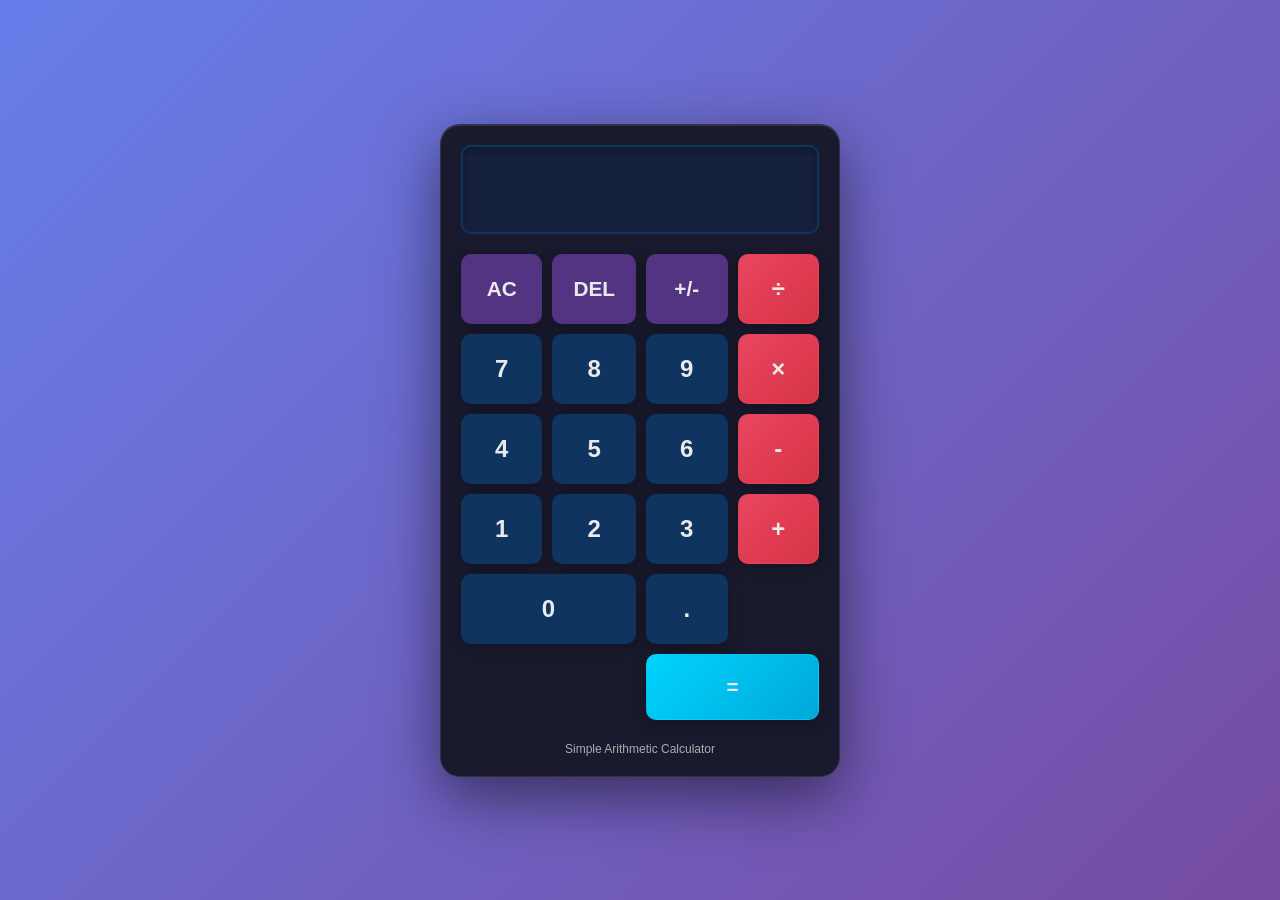
<file: Calculator/index.html>
<!DOCTYPE html>
<html lang="en">
<head>
    <meta charset="UTF-8">
    <meta name="viewport" content="width=device-width, initial-scale=1.0">
    <title>Simple Calculator</title>
    <link rel="stylesheet" href="styles.css">
</head>
<body>
    <div class="calculator-container">
        <div class="calculator">
            <div class="calculator-display">
                <input type="text" id="display" class="display" readonly>
            </div>
            
            <div class="calculator-buttons">
                <!-- Row 1: Clear and Delete -->
                <button class="btn btn-function" onclick="clearDisplay()">AC</button>
                <button class="btn btn-function" onclick="deleteLast()">DEL</button>
                <button class="btn btn-function" onclick="toggleSign()">+/-</button>
                <button class="btn btn-operator" onclick="appendOperation('/')">÷</button>
                
                <!-- Row 2: Numbers 7, 8, 9 -->
                <button class="btn btn-number" onclick="appendNum('7')">7</button>
                <button class="btn btn-number" onclick="appendNum('8')">8</button>
                <button class="btn btn-number" onclick="appendNum('9')">9</button>
                <button class="btn btn-operator" onclick="appendOperation('*')">×</button>
                
                <!-- Row 3: Numbers 4, 5, 6 -->
                <button class="btn btn-number" onclick="appendNum('4')">4</button>
                <button class="btn btn-number" onclick="appendNum('5')">5</button>
                <button class="btn btn-number" onclick="appendNum('6')">6</button>
                <button class="btn btn-operator" onclick="appendOperation('-')">-</button>
                
                <!-- Row 4: Numbers 1, 2, 3 -->
                <button class="btn btn-number" onclick="appendNum('1')">1</button>
                <button class="btn btn-number" onclick="appendNum('2')">2</button>
                <button class="btn btn-number" onclick="appendNum('3')">3</button>
                <button class="btn btn-operator" onclick="appendOperation('+')">+</button>
                
                <!-- Row 5: 0, Decimal, Equals -->
                <button class="btn btn-number btn-zero" onclick="appendNum('0')">0</button>
                <button class="btn btn-number" onclick="appendNum('.')">.</button>
                <button class="btn btn-equals" onclick="calculate()">=</button>
            </div>
            
            <div class="calculator-info">
                <small>Simple Arithmetic Calculator</small>
            </div>
        </div>
    </div>
    
    <script src="calculator.js"></script>
</body>
</html>
</file>
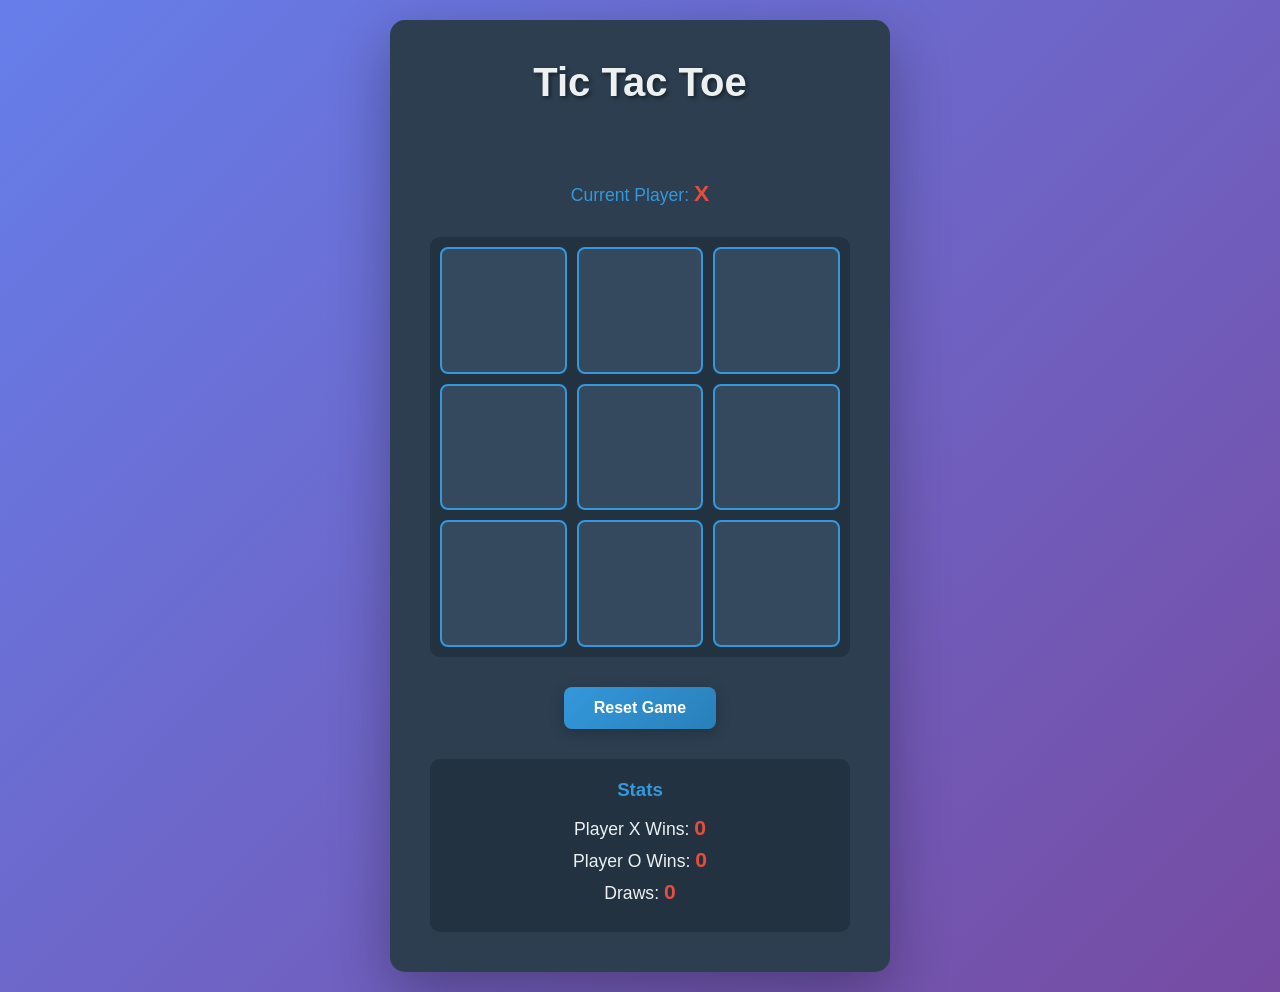
<file: TicTacToe/index.html>
<!DOCTYPE html>
<html lang="en">

<head>
  <!-- ================================================================== -->
  <!-- META INFORMATION & ENCODING -->
  <!-- ================================================================== -->

  <!-- Specify character encoding as UTF-8 -->
  <meta charset="UTF-8">

  <!-- Viewport settings for responsive design on mobile devices -->
  <meta name="viewport" content="width=device-width, initial-scale=1.0">

  <!-- Page title that appears in browser tab -->
  <title>Tic Tac Toe Game</title>

  <!-- ================================================================== -->
  <!-- STYLESHEETS -->
  <!-- ================================================================== -->

  <!-- Link to external CSS stylesheet for game styling -->
  <link rel="stylesheet" href="styles.css">

</head>

<body>
  <!-- ================================================================== -->
  <!-- MAIN GAME CONTAINER -->
  <!-- ================================================================== -->

  <div class="container">

    <!-- ============================================================== -->
    <!-- PAGE TITLE -->
    <!-- ============================================================== -->

    <h1>Tic Tac Toe</h1>

    <!-- ============================================================== -->
    <!-- GAME INFORMATION SECTION -->
    <!-- ============================================================== -->

    <div class="game-info">

      <!-- Display area for game status messages (win/draw announcements) -->
      <div id="gameMessage" class="message"></div>

      <!-- Display current player's turn -->
      <div id="currentPlayer" class="current-player">
        Current Player: <span id="playerSymbol">X</span>
      </div>

    </div>

    <!-- ============================================================== -->
    <!-- GAME BOARD (3x3 GRID) -->
    <!-- ============================================================== -->

    <div class="game-board">

      <!-- First row of cells -->
      <div class="cell" id="cell-1"></div>
      <div class="cell" id="cell-2"></div>
      <div class="cell" id="cell-3"></div>

      <!-- Second row of cells -->
      <div class="cell" id="cell-4"></div>
      <div class="cell" id="cell-5"></div>
      <div class="cell" id="cell-6"></div>

      <!-- Third row of cells -->
      <div class="cell" id="cell-7"></div>
      <div class="cell" id="cell-8"></div>
      <div class="cell" id="cell-9"></div>

    </div>

    <!-- ============================================================== -->
    <!-- CONTROL BUTTONS -->
    <!-- ============================================================== -->

    <div class="button-container">

      <!-- Button to reset the game and start a new one -->
      <button id="resetButton" class="reset-btn">Reset Game</button>

    </div>

    <!-- ============================================================== -->
    <!-- GAME STATISTICS SECTION -->
    <!-- ============================================================== -->

    <div class="stats">

      <!-- Statistics heading -->
      <h3>Stats</h3>

      <!-- Player X win counter -->
      <div>Player X Wins: <span id="xWins">0</span></div>

      <!-- Player O win counter -->
      <div>Player O Wins: <span id="oWins">0</span></div>

      <!-- Draw game counter -->
      <div>Draws: <span id="draws">0</span></div>

    </div>

  </div>

  <!-- ================================================================== -->
  <!-- JAVASCRIPT FILES -->
  <!-- ================================================================== -->

  <!-- Load game logic script -->
  <script src="game.js"></script>

</body>

</html>
</file>
<file: Calculator/styles.css>
:root {
    --primary-bg: #1a1a2e;
    --secondary-bg: #16213e;
    --accent-color: #0f3460;
    --operator-color: #e94560;
    --function-color: #533483;
    --text-color: #eaeaea;
    --button-hover: #2a2a4e;
    --equals-color: #00d4ff;
}

* {
    margin: 0;
    padding: 0;
    box-sizing: border-box;
}

body {
    font-family: 'Segoe UI', Tahoma, Geneva, Verdana, sans-serif;
    background: linear-gradient(135deg, #667eea 0%, #764ba2 100%);
    min-height: 100vh;
    display: flex;
    justify-content: center;
    align-items: center;
    padding: 20px;
}

.calculator-container {
    width: 100%;
    max-width: 400px;
}

.calculator {
    background-color: var(--primary-bg);
    border-radius: 20px;
    padding: 20px;
    box-shadow: 0 20px 60px rgba(0, 0, 0, 0.5), inset 0 1px 0 rgba(255, 255, 255, 0.1);
    border: 1px solid rgba(255, 255, 255, 0.1);
}

.calculator-display {
    margin-bottom: 20px;
}

.display {
    width: 100%;
    background-color: var(--secondary-bg);
    border: 2px solid var(--accent-color);
    border-radius: 10px;
    padding: 20px;
    font-size: 2.5em;
    color: var(--equals-color);
    text-align: right;
    font-weight: 600;
    font-family: 'Courier New', monospace;
    box-shadow: inset 0 4px 8px rgba(0, 0, 0, 0.3);
    transition: all 0.3s ease;
}

.display:focus {
    outline: none;
    border-color: var(--equals-color);
    box-shadow: inset 0 4px 8px rgba(0, 0, 0, 0.3), 0 0 15px rgba(0, 212, 255, 0.3);
}

.calculator-buttons {
    display: grid;
    grid-template-columns: repeat(4, 1fr);
    gap: 10px;
    margin-bottom: 20px;
}

.btn {
    padding: 20px;
    font-size: 1.5em;
    font-weight: bold;
    border: none;
    border-radius: 10px;
    cursor: pointer;
    transition: all 0.3s ease;
    color: var(--text-color);
    user-select: none;
    box-shadow: 0 4px 15px rgba(0, 0, 0, 0.3);
}

.btn:active {
    transform: scale(0.95);
}

.btn-number {
    background-color: var(--accent-color);
    border: 1px solid rgba(15, 52, 96, 0.5);
}

.btn-number:hover {
    background-color: var(--button-hover);
    box-shadow: 0 6px 20px rgba(0, 0, 0, 0.4);
}

.btn-operator {
    background: linear-gradient(135deg, var(--operator-color), #d63447);
    border: 1px solid rgba(233, 69, 96, 0.5);
}

.btn-operator:hover {
    transform: translateY(-2px);
    box-shadow: 0 6px 20px rgba(233, 69, 96, 0.4);
}

.btn-function {
    background-color: var(--function-color);
    border: 1px solid rgba(83, 52, 131, 0.5);
    font-size: 1.3em;
}

.btn-function:hover {
    background-color: #6a4fa3;
    box-shadow: 0 6px 20px rgba(0, 0, 0, 0.4);
}

.btn-equals {
    background: linear-gradient(135deg, var(--equals-color), #00a8d8);
    border: 1px solid rgba(0, 212, 255, 0.5);
    grid-column: 3 / 5;
    font-size: 1.3em;
}

.btn-equals:hover {
    transform: translateY(-2px);
    box-shadow: 0 6px 20px rgba(0, 212, 255, 0.4);
}

.btn-zero {
    grid-column: 1 / 3;
}

.calculator-info {
    text-align: center;
    color: var(--text-color);
    opacity: 0.7;
    font-size: 0.9em;
}

/* Responsive Design */
@media (max-width: 500px) {
    .calculator {
        padding: 15px;
    }
    
    .display {
        font-size: 1.8em;
        padding: 15px;
    }
    
    .btn {
        padding: 15px;
        font-size: 1.2em;
    }
    
    .calculator-buttons {
        gap: 8px;
    }
}

/* Animation for button press */
@keyframes buttonPress {
    0% {
        transform: scale(1);
    }
    50% {
        transform: scale(0.95);
    }
    100% {
        transform: scale(1);
    }
}

.btn:active {
    animation: buttonPress 0.2s ease-out;
}
</file>
<file: TicTacToe/styles.css>
/* ========================================================================== */
/* TIC TAC TOE GAME - STYLESHEET */
/* ========================================================================== */


/* ========================================================================== */
/* CSS CUSTOM PROPERTIES (VARIABLES) */
/* ========================================================================== */
/* Define a color scheme that can be reused throughout the stylesheet */

:root {
  /* Primary dark background color */
  --primary-color: #2c3e50;

  /* Secondary accent color (blue) */
  --secondary-color: #3498db;

  /* Accent color for important elements (red) */
  --accent-color: #e74c3c;

  /* Main text color (light gray) */
  --text-color: #ecf0f1;

  /* Game cell background color */
  --cell-bg: #34495e;

  /* Game cell hover background color */
  --cell-hover: #2c3e50;
}


/* ========================================================================== */
/* GLOBAL STYLES */
/* ========================================================================== */
/* Apply styles to all elements */

* {
  margin: 0;
  padding: 0;
  box-sizing: border-box;
}


/* ========================================================================== */
/* BODY & PAGE LAYOUT */
/* ========================================================================== */
/* Style the main page container and background */

body {
  /* Use a modern sans-serif font stack */
  font-family: 'Segoe UI', Tahoma, Geneva, Verdana, sans-serif;

  /* Apply gradient background (diagonal from purple to darker purple) */
  background: linear-gradient(135deg, #667eea 0%, #764ba2 100%);

  /* Make background fill the entire viewport */
  min-height: 100vh;

  /* Center the game container on the page */
  display: flex;
  justify-content: center;
  align-items: center;

  /* Add padding for mobile devices */
  padding: 20px;
}


/* ========================================================================== */
/* CONTAINER */
/* ========================================================================== */
/* Main game container styling */

.container {
  /* Dark background for the game area */
  background-color: var(--primary-color);

  /* Rounded corners */
  border-radius: 15px;

  /* Internal spacing */
  padding: 40px;

  /* Shadow effect for depth */
  box-shadow: 0 20px 60px rgba(0, 0, 0, 0.3);

  /* Limit container width */
  max-width: 500px;

  /* Full width up to max-width */
  width: 100%;
}


/* ========================================================================== */
/* HEADING STYLES */
/* ========================================================================== */
/* Title styling */

h1 {
  /* Center the title */
  text-align: center;

  /* Light text color */
  color: var(--text-color);

  /* Space below the title */
  margin-bottom: 30px;

  /* Large font size */
  font-size: 2.5em;

  /* Add subtle text shadow for depth */
  text-shadow: 2px 2px 4px rgba(0, 0, 0, 0.5);
}


/* ========================================================================== */
/* GAME INFORMATION SECTION */
/* ========================================================================== */
/* Message and player indicator area */

.game-info {
  /* Space below this section */
  margin-bottom: 30px;

  /* Center content */
  text-align: center;
}


/* Game message display (win/draw announcements) */
.message {
  /* Red text for attention */
  color: var(--accent-color);

  /* Large, bold font */
  font-size: 1.5em;
  font-weight: bold;

  /* Space below message */
  margin-bottom: 15px;

  /* Reserve space even when empty */
  min-height: 30px;

  /* Add subtle shadow */
  text-shadow: 1px 1px 2px rgba(0, 0, 0, 0.5);
}


/* Current player indicator */
.current-player {
  /* Blue text for current player info */
  color: var(--secondary-color);

  /* Slightly larger font */
  font-size: 1.1em;

  /* Space below indicator */
  margin-bottom: 10px;
}


/* Current player symbol (X or O) */
#playerSymbol {
  /* Make symbol bold and prominent */
  font-weight: bold;

  /* Red color to match accent scheme */
  color: var(--accent-color);

  /* Make symbol slightly larger */
  font-size: 1.3em;
}


/* ========================================================================== */
/* GAME BOARD LAYOUT */
/* ========================================================================== */
/* 3x3 grid styling */

.game-board {
  /* Create 3-column grid layout */
  display: grid;
  grid-template-columns: repeat(3, 1fr);

  /* Space between cells */
  gap: 10px;

  /* Space below the board */
  margin-bottom: 30px;

  /* Semi-transparent background */
  background-color: rgba(0, 0, 0, 0.2);

  /* Padding around the grid */
  padding: 10px;

  /* Rounded corners for the board */
  border-radius: 10px;
}


/* ========================================================================== */
/* GAME CELLS */
/* ========================================================================== */
/* Individual cell styling */

.cell {
  /* Cell background color */
  background-color: var(--cell-bg);

  /* Blue border around cell */
  border: 2px solid var(--secondary-color);

  /* Rounded corners */
  border-radius: 8px;

  /* Make cells square (1:1 aspect ratio) */
  aspect-ratio: 1;

  /* Center the text (X or O) in the cell */
  display: flex;
  justify-content: center;
  align-items: center;

  /* Large font for X and O symbols */
  font-size: 3em;
  font-weight: bold;

  /* Show pointer cursor to indicate clickable */
  cursor: pointer;

  /* Light text color */
  color: var(--text-color);

  /* Smooth animation for hover effects */
  transition: all 0.3s ease;

  /* Prevent text selection when clicking */
  user-select: none;
}


/* Cell hover state (when mouse is over an empty cell) */
.cell:hover:not(:disabled) {
  /* Slightly darker background on hover */
  background-color: var(--cell-hover);

  /* Red border on hover */
  border-color: var(--accent-color);

  /* Slight scale up effect */
  transform: scale(1.05);

  /* Enhanced shadow on hover */
  box-shadow: 0 5px 15px rgba(0, 0, 0, 0.3);
}


/* Styling for cells containing X */
.cell.x {
  /* Blue color for X */
  color: var(--secondary-color);

  /* Extra bold font */
  font-weight: 900;
}


/* Styling for cells containing O */
.cell.o {
  /* Red color for O */
  color: var(--accent-color);

  /* Extra bold font */
  font-weight: 900;
}


/* ========================================================================== */
/* BUTTON STYLING */
/* ========================================================================== */
/* Control button container and button styling */

.button-container {
  /* Layout for buttons */
  display: flex;
  gap: 10px;

  /* Center buttons */
  justify-content: center;

  /* Space below button area */
  margin-bottom: 30px;
}


/* Reset button styling */
.reset-btn {
  /* Gradient background (blue gradient) */
  background: linear-gradient(135deg, var(--secondary-color), #2980b9);

  /* White text */
  color: white;

  /* No border */
  border: none;

  /* Button padding */
  padding: 12px 30px;

  /* Font size and weight */
  font-size: 1em;
  font-weight: bold;

  /* Rounded corners */
  border-radius: 8px;

  /* Show pointer cursor */
  cursor: pointer;

  /* Smooth transition for hover/active states */
  transition: all 0.3s ease;

  /* Shadow effect */
  box-shadow: 0 4px 15px rgba(0, 0, 0, 0.2);
}


/* Button hover state */
.reset-btn:hover {
  /* Slight lift effect */
  transform: translateY(-2px);

  /* Larger shadow when hovering */
  box-shadow: 0 6px 20px rgba(0, 0, 0, 0.3);
}


/* Button active/pressed state */
.reset-btn:active {
  /* Remove lift effect when pressed */
  transform: translateY(0);
}


/* ========================================================================== */
/* STATISTICS SECTION */
/* ========================================================================== */
/* Game statistics display styling */

.stats {
  /* Semi-transparent dark background */
  background-color: rgba(0, 0, 0, 0.2);

  /* Internal padding */
  padding: 20px;

  /* Rounded corners */
  border-radius: 10px;

  /* Center text */
  text-align: center;

  /* Light text color */
  color: var(--text-color);
}


/* Statistics heading */
.stats h3 {
  /* Space below heading */
  margin-bottom: 15px;

  /* Blue color for heading */
  color: var(--secondary-color);
}


/* Statistics line items (win counts) */
.stats div {
  /* Vertical spacing between stats */
  margin: 8px 0;

  /* Slightly larger font */
  font-size: 1.1em;
}


/* Statistics values (numbers) */
.stats span {
  /* Red color for the numbers */
  color: var(--accent-color);

  /* Bold numbers */
  font-weight: bold;

  /* Make numbers slightly larger */
  font-size: 1.2em;
}


/* ========================================================================== */
/* RESPONSIVE DESIGN - MOBILE DEVICES */
/* ========================================================================== */
/* Adjust styles for screens narrower than 480px */

@media (max-width: 480px) {
  /* Reduce padding on smaller screens */
  .container {
    padding: 20px;
  }

  /* Smaller title on mobile */
  h1 {
    font-size: 1.8em;
  }

  /* Smaller cell symbols on mobile */
  .cell {
    font-size: 2em;
  }

  /* Smaller message text on mobile */
  .message {
    font-size: 1.2em;
  }
}
</file>
